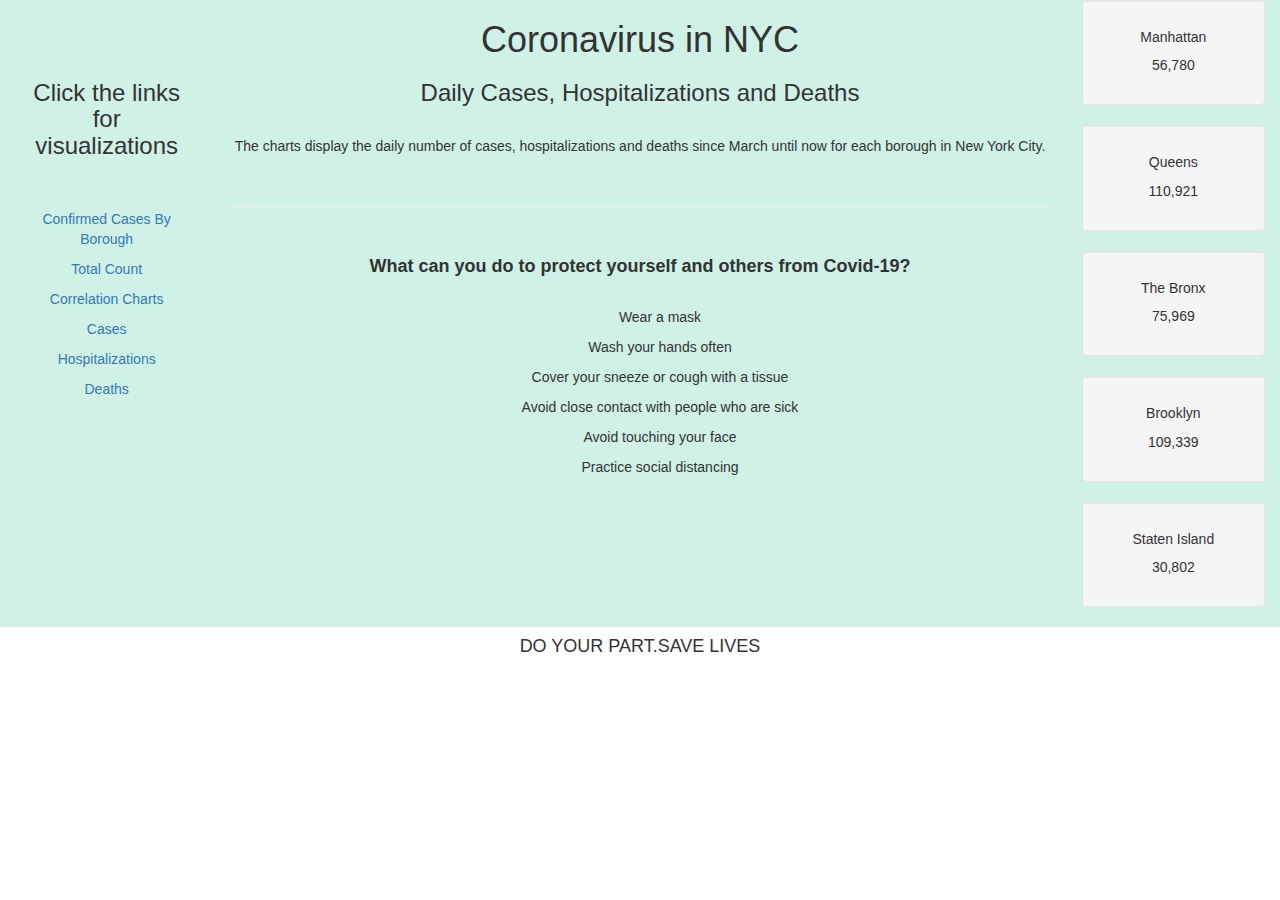
<file: index.html>
<!DOCTYPE html>
<html lang="en">
<head>
  <title>Covid-19</title>
  <meta charset="utf-8">
  <meta name="viewport" content="width=device-width, initial-scale=1">
  <link rel="stylesheet" href="https://maxcdn.bootstrapcdn.com/bootstrap/3.4.1/css/bootstrap.min.css">
  <script src="https://ajax.googleapis.com/ajax/libs/jquery/3.5.1/jquery.min.js"></script>
  <script src="https://maxcdn.bootstrapcdn.com/bootstrap/3.4.1/js/bootstrap.min.js"></script>
  
<body>
    <style>
        div {
            background-color: rgb(207, 241, 230);
        }
    </style>
<div class="container-fluid text-center gray">    
  <div class="row content">
    <div class="col-sm-2 sidenav">
        <br>
        <br>
        <br>
    <h3>Click the links <br>for<br> visualizations</h3>
        <br>
        <br>
      <p><a href="./adriana.html">Confirmed Cases By Borough</a></p>
      <p><a href="./adriana2.html">Total Count</a></p>
      <p><a href="./robert.html">Correlation Charts</a></p>
      <p><a href="./cases_map.html">Cases</a></p>
      <p><a href="./hosps_map.html">Hospitalizations</a></p>
      <p><a href="./deaths_map.html">Deaths</a></p>
    </div>
    <div class="col-sm-8 text-center"> 
      <h1>Coronavirus in NYC</h1>
       <h3>Daily Cases, Hospitalizations and Deaths</h3>
       <br>
      <p>The charts display the daily number of cases, hospitalizations and deaths since March until now for each borough in New York City. </p>
    <br>
      <hr>
      <br>
      <h4><strong>What can you do to protect yourself and others from Covid-19?</strong></h5>
        <br>
        <ul>Wear a mask</ul>
        <ul>Wash your hands often</ul>
        <ul>Cover your sneeze or cough with a tissue</ul>
        <ul>Avoid close contact with people who are sick</ul>
        <ul>Avoid touching your face</ul>
        <ul>Practice social distancing</ul>
    </div>
    
    <div class="col-sm-2 sidenav">
      <div class="well">
          <h5>Manhattan</h5>
        <p>56,780</p>
      </div>
      <div class="well">
          <h5>Queens</h5>
        <p>110,921</p>
      </div>
    <div class="well">
        <h5>The Bronx</h5>
        <p>75,969</p>
        </div>
        <div class="well">
            <h5>Brooklyn</h5>
            <p>109,339</p>
            </div>
            <div class="well">
                <h5>Staten Island</h5>
                <p>30,802</p>
                </div>
      </div>
    </div>
  </div>
</div>
<footer class="container-fluid text-center">
    <h4>DO YOUR PART.SAVE LIVES</h4>

</footer>

</body>
</html>
</file>
